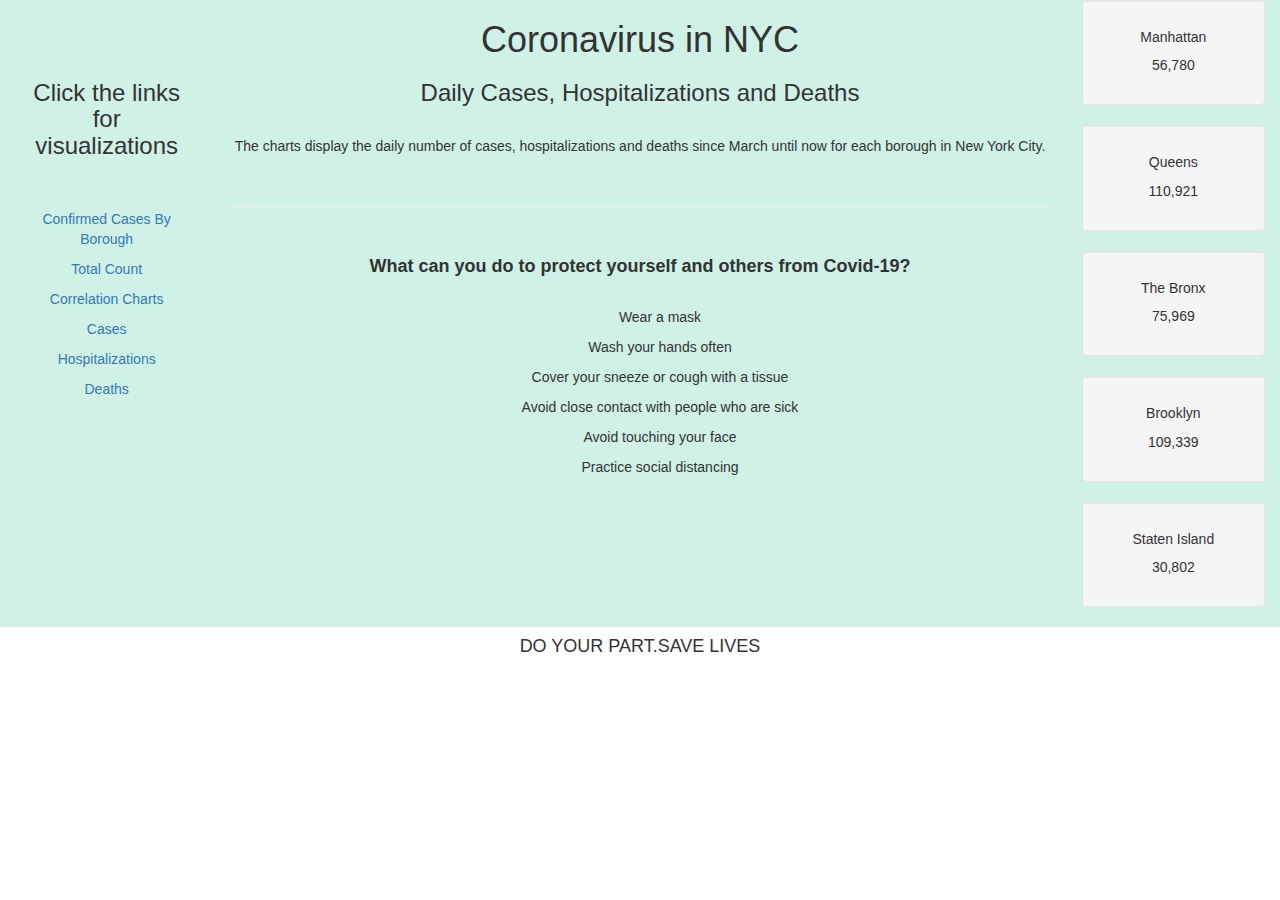
<file: index.html>
<!DOCTYPE html>
<html lang="en">
<head>
  <title>Covid-19</title>
  <meta charset="utf-8">
  <meta name="viewport" content="width=device-width, initial-scale=1">
  <link rel="stylesheet" href="https://maxcdn.bootstrapcdn.com/bootstrap/3.4.1/css/bootstrap.min.css">
  <script src="https://ajax.googleapis.com/ajax/libs/jquery/3.5.1/jquery.min.js"></script>
  <script src="https://maxcdn.bootstrapcdn.com/bootstrap/3.4.1/js/bootstrap.min.js"></script>
  
<body>
    <style>
        div {
            background-color: rgb(207, 241, 230);
        }
    </style>
<div class="container-fluid text-center gray">    
  <div class="row content">
    <div class="col-sm-2 sidenav">
        <br>
        <br>
        <br>
    <h3>Click the links <br>for<br> visualizations</h3>
        <br>
        <br>
      <p><a href="./adriana.html">Confirmed Cases By Borough</a></p>
      <p><a href="./adriana2.html">Total Count</a></p>
      <p><a href="./robert.html">Correlation Charts</a></p>
      <p><a href="./cases_map.html">Cases</a></p>
      <p><a href="./hosps_map.html">Hospitalizations</a></p>
      <p><a href="./deaths_map.html">Deaths</a></p>
    </div>
    <div class="col-sm-8 text-center"> 
      <h1>Coronavirus in NYC</h1>
       <h3>Daily Cases, Hospitalizations and Deaths</h3>
       <br>
      <p>The charts display the daily number of cases, hospitalizations and deaths since March until now for each borough in New York City. </p>
    <br>
      <hr>
      <br>
      <h4><strong>What can you do to protect yourself and others from Covid-19?</strong></h5>
        <br>
        <ul>Wear a mask</ul>
        <ul>Wash your hands often</ul>
        <ul>Cover your sneeze or cough with a tissue</ul>
        <ul>Avoid close contact with people who are sick</ul>
        <ul>Avoid touching your face</ul>
        <ul>Practice social distancing</ul>
    </div>
    
    <div class="col-sm-2 sidenav">
      <div class="well">
          <h5>Manhattan</h5>
        <p>56,780</p>
      </div>
      <div class="well">
          <h5>Queens</h5>
        <p>110,921</p>
      </div>
    <div class="well">
        <h5>The Bronx</h5>
        <p>75,969</p>
        </div>
        <div class="well">
            <h5>Brooklyn</h5>
            <p>109,339</p>
            </div>
            <div class="well">
                <h5>Staten Island</h5>
                <p>30,802</p>
                </div>
      </div>
    </div>
  </div>
</div>
<footer class="container-fluid text-center">
    <h4>DO YOUR PART.SAVE LIVES</h4>

</footer>

</body>
</html>
</file>
